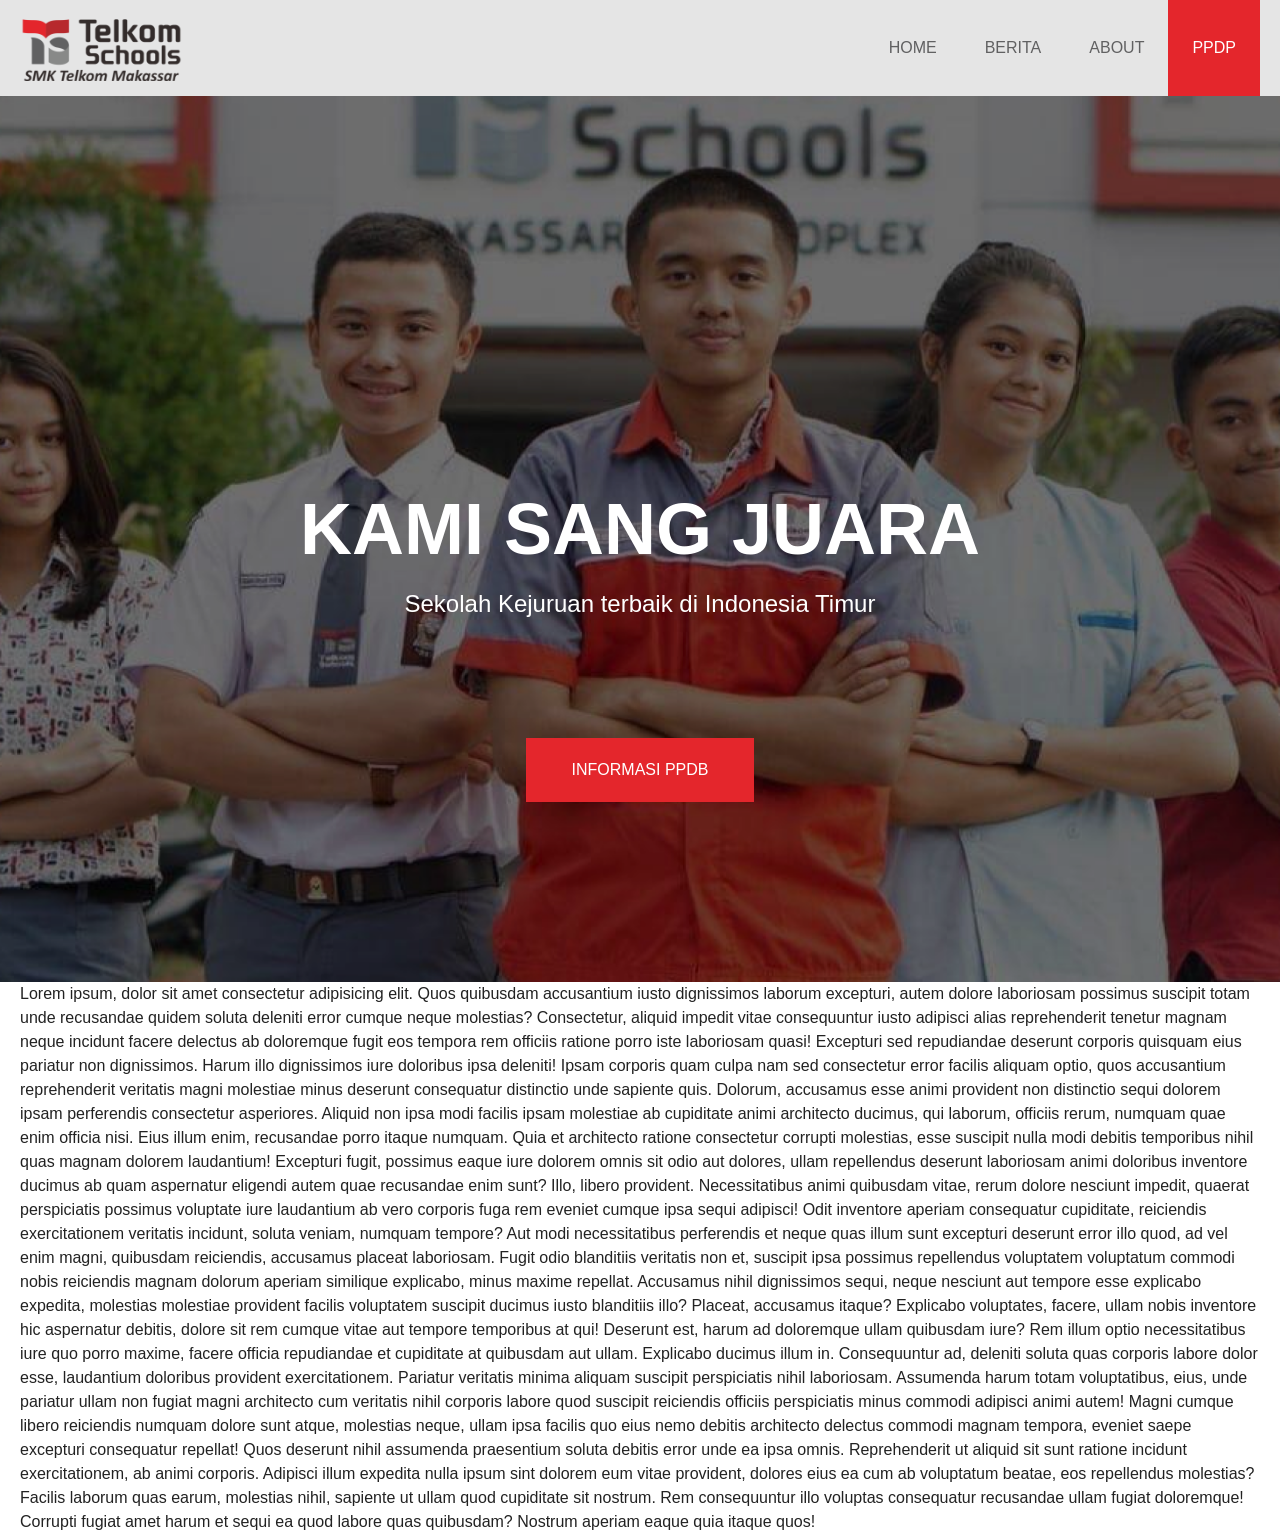
<file: index.html>
<!DOCTYPE html>
<html lang="en">
<head>
  <meta charset="UTF-8">
  <meta name="viewport" content="width=device-width, initial-scale=1.0">
  <link rel="stylesheet" href="css/normalize.css">
  <link rel="stylesheet" href="css/style.css">
  <title>Document</title>
</head>
<body class="body">
  <header class="site-header">
    <div class="container site-header--container">
      <nav class="navbar">
        <a href="#" class="logo"><img class="logo-img" src="img/logo.svg" alt=""></a>
        <ul class="navbar__list">
          <li class="navbar__item"><a href="#" class="navbar__link">HOME</a></li>
          <li class="navbar__item"><a href="#" class="navbar__link">BERITA</a></li>
          <li class="navbar__item"><a href="#" class="navbar__link">ABOUT</a></li>
          <li class="navbar__item"><a href="#" class="navbar__link navbar__link--pink">PPdp</a></li>
        </ul>
        <button class="menu-burger" type="button"></button>
      </nav>
    </div>
  </header>
  <section class="hero">
    <div class="container hero--container">
      <h2 class="hero__title">KAMI SANG JUARA</h2>
      <p class="hero__sub-title">Sekolah Kejuruan terbaik di Indonesia Timur</p>
      <a href="#" class="hero__link">INFORMASI PPDB</a>
    </div>
  </section>
  <div class="container">
    Lorem ipsum, dolor sit amet consectetur adipisicing elit. Quos quibusdam accusantium iusto dignissimos laborum excepturi, autem dolore laboriosam possimus suscipit totam unde recusandae quidem soluta deleniti error cumque neque molestias? Consectetur, aliquid impedit vitae consequuntur iusto adipisci alias reprehenderit tenetur magnam neque incidunt facere delectus ab doloremque fugit eos tempora rem officiis ratione porro iste laboriosam quasi! Excepturi sed repudiandae deserunt corporis quisquam eius pariatur non dignissimos. Harum illo dignissimos iure doloribus ipsa deleniti! Ipsam corporis quam culpa nam sed consectetur error facilis aliquam optio, quos accusantium reprehenderit veritatis magni molestiae minus deserunt consequatur distinctio unde sapiente quis. Dolorum, accusamus esse animi provident non distinctio sequi dolorem ipsam perferendis consectetur asperiores. Aliquid non ipsa modi facilis ipsam molestiae ab cupiditate animi architecto ducimus, qui laborum, officiis rerum, numquam quae enim officia nisi. Eius illum enim, recusandae porro itaque numquam. Quia et architecto ratione consectetur corrupti molestias, esse suscipit nulla modi debitis temporibus nihil quas magnam dolorem laudantium! Excepturi fugit, possimus eaque iure dolorem omnis sit odio aut dolores, ullam repellendus deserunt laboriosam animi doloribus inventore ducimus ab quam aspernatur eligendi autem quae recusandae enim sunt? Illo, libero provident. Necessitatibus animi quibusdam vitae, rerum dolore nesciunt impedit, quaerat perspiciatis possimus voluptate iure laudantium ab vero corporis fuga rem eveniet cumque ipsa sequi adipisci! Odit inventore aperiam consequatur cupiditate, reiciendis exercitationem veritatis incidunt, soluta veniam, numquam tempore? Aut modi necessitatibus perferendis et neque quas illum sunt excepturi deserunt error illo quod, ad vel enim magni, quibusdam reiciendis, accusamus placeat laboriosam. Fugit odio blanditiis veritatis non et, suscipit ipsa possimus repellendus voluptatem voluptatum commodi nobis reiciendis magnam dolorum aperiam similique explicabo, minus maxime repellat. Accusamus nihil dignissimos sequi, neque nesciunt aut tempore esse explicabo expedita, molestias molestiae provident facilis voluptatem suscipit ducimus iusto blanditiis illo? Placeat, accusamus itaque? Explicabo voluptates, facere, ullam nobis inventore hic aspernatur debitis, dolore sit rem cumque vitae aut tempore temporibus at qui! Deserunt est, harum ad doloremque ullam quibusdam iure? Rem illum optio necessitatibus iure quo porro maxime, facere officia repudiandae et cupiditate at quibusdam aut ullam. Explicabo ducimus illum in. Consequuntur ad, deleniti soluta quas corporis labore dolor esse, laudantium doloribus provident exercitationem. Pariatur veritatis minima aliquam suscipit perspiciatis nihil laboriosam. Assumenda harum totam voluptatibus, eius, unde pariatur ullam non fugiat magni architecto cum veritatis nihil corporis labore quod suscipit reiciendis officiis perspiciatis minus commodi adipisci animi autem! Magni cumque libero reiciendis numquam dolore sunt atque, molestias neque, ullam ipsa facilis quo eius nemo debitis architecto delectus commodi magnam tempora, eveniet saepe excepturi consequatur repellat! Quos deserunt nihil assumenda praesentium soluta debitis error unde ea ipsa omnis. Reprehenderit ut aliquid sit sunt ratione incidunt exercitationem, ab animi corporis. Adipisci illum expedita nulla ipsum sint dolorem eum vitae provident, dolores eius ea cum ab voluptatum beatae, eos repellendus molestias? Facilis laborum quas earum, molestias nihil, sapiente ut ullam quod cupiditate sit nostrum. Rem consequuntur illo voluptas consequatur recusandae ullam fugiat doloremque! Corrupti fugiat amet harum et sequi ea quod labore quas quibusdam? Nostrum aperiam eaque quia itaque quos!
  </div>
  <script>
    var elModalToggler = document.querySelector('.menu-burger');
      var elModal = document.querySelector('.site-header');
      var elModalClose = document.querySelector('.site-header--open');
      var elBody = document.querySelector('.body');

      elModalToggler.addEventListener('click', function () {
        elModal.classList.toggle('site-header--open');
        elBody.classList.toggle('body--open')
      });
  </script>
</body>
</html>
</file>
<file: css/style.css>
html {
  box-sizing: border-box;
}

*,
*::before,
*::after {
  box-sizing: inherit;
}

body {
  padding: 0;
  margin: 0;
  font-family: "Arial", sans-serif;
  font-size: 16px;
  line-height: 1.5;
  background-color: #fff;
  color: #222;
}

img {
  max-width: 100%;
  height: auto;
}

.visually-hidden {
  position: absolute;
  width: 1px;
  height: 1px;
  margin: -1px;
  border: 0;
  padding: 0;
  clip: rect(0 0 0 0);
  overflow: hidden;
}

.container {
  max-width: 1410px;
  padding-left: 20px;
  padding-right: 20px;
  margin-left: auto;
  margin-right: auto;
}


.site-header {
  background-color: #e5e5e5
}

.navbar {
  display: flex;
  align-items: center;
}
.logo {
  display: inline-block;
  vertical-align: baseline;
}
.logo-img {
  display: inline-block;
  vertical-align: middle;
}
.navbar__list {
  display: flex;
  margin: 0;
  padding: 0;
  list-style: none;
  margin-left: auto;
  align-items: center;
}

.navbar__link {
  text-decoration: none;
  display: inline-block;
  vertical-align: baseline;
  text-transform: uppercase;
  padding: 38px 24px;
  font-weight: 500;
  font-size: 16px;
  line-height: 20px;
  color: #616162;
  background-color: transparent;
}
.navbar__link--pink {
  background-color: #E4262C;
  color: #fff;
}
.menu-burger {
  display: none;
}
.hero {
  background-image: url("../img/bg.png");
  background-repeat: no-repeat;
  background-size: cover;
  background-position: center top;
  padding: 389px 0 180px;
}
.hero--container {
  text-align: center;
}
.hero__title {
  font-size: 72px;
  line-height: 88px;
  color: #FFFFFF;
  margin: 0;
  margin-bottom: 16px;
}
.hero__sub-title {
  font-weight: 500;
  font-size: 24px;
  line-height: 29px;
  text-align: center;
  color: #FFFFFF;
  margin: 0;
  margin-bottom: 120px;
}
.hero__link {
  display: inline-block;
  text-transform: uppercase;
  vertical-align: baseline;
  padding: 20px 46px;
  background-color: #E4262C;
  color: #fff;
  text-decoration: none;
}
.menu-burger {
  outline: none;
}
@media (max-width: 1410) {
  .container {
    padding-left: 50px;
    padding-right: 50px;
  }
}
@media (max-width: 910px) {
  .hero__title {
    font-size: 52px;
    line-height: 68px;
  }
  .hero__sub-title {
    font-size: 20px;
    line-height: 25px;
  }
  .navbar__link {
    padding: 30px 20px;
  }
  .hero__link {
    padding: 20px 36px;
  }

}
@media (max-width: 710px) {
  .hero__title {
    font-size: 28px;
    line-height: 34px;
  }
  .hero {
    background-image: url("../img/bgimage.png");
    background-repeat: no-repeat;
    background-size: cover;
    background-position: center top;
  }
  .logo-img {
    max-width: 100px;
  }
  .site-header--container {
    padding-right: 0;
  }
  .hero__sub-title {
    font-size: 14px;
    line-height: 17px;
  }
  .hero__link {
    padding: 20px 25px;
  }
  .navbar__list {
    display: none;
  }
  .menu-burger {
    display: inline-block;
    padding: 0;
    border: none;
    background-color: #E4262C;
    padding: 38px 38px;
    background-image: url("../img/menu-open.svg");
    background-repeat: no-repeat;
    background-size: 24px 24px;
    background-position: center center;
    margin-left: auto;
  }
  .site-header--open {
    position: fixed;
    top: 0;
    left: 0;
    z-index: 111;
    width: 100%;
  }
  .body--open {
    margin-top: 76px;
  }
  .site-header--open .navbar__list {
    flex-direction: column;
    display: flex;
    position: fixed;
    top: 75px;
    z-index: 11;
    left: 0;
    width: 100%;
    background-color: #fff;
    min-height: 100vh;
  }
  .navbar__link--pink {
    color: #E4262C;
    background-color: transparent;
  }
  .navbar__link {
    padding: 36px 20px;
    font-size: 28px;
    line-height: 34px;
  }
  .site-header--open .menu-burger {
    background-image: url("../img/menu-close.svg");
  }

}
</file>
